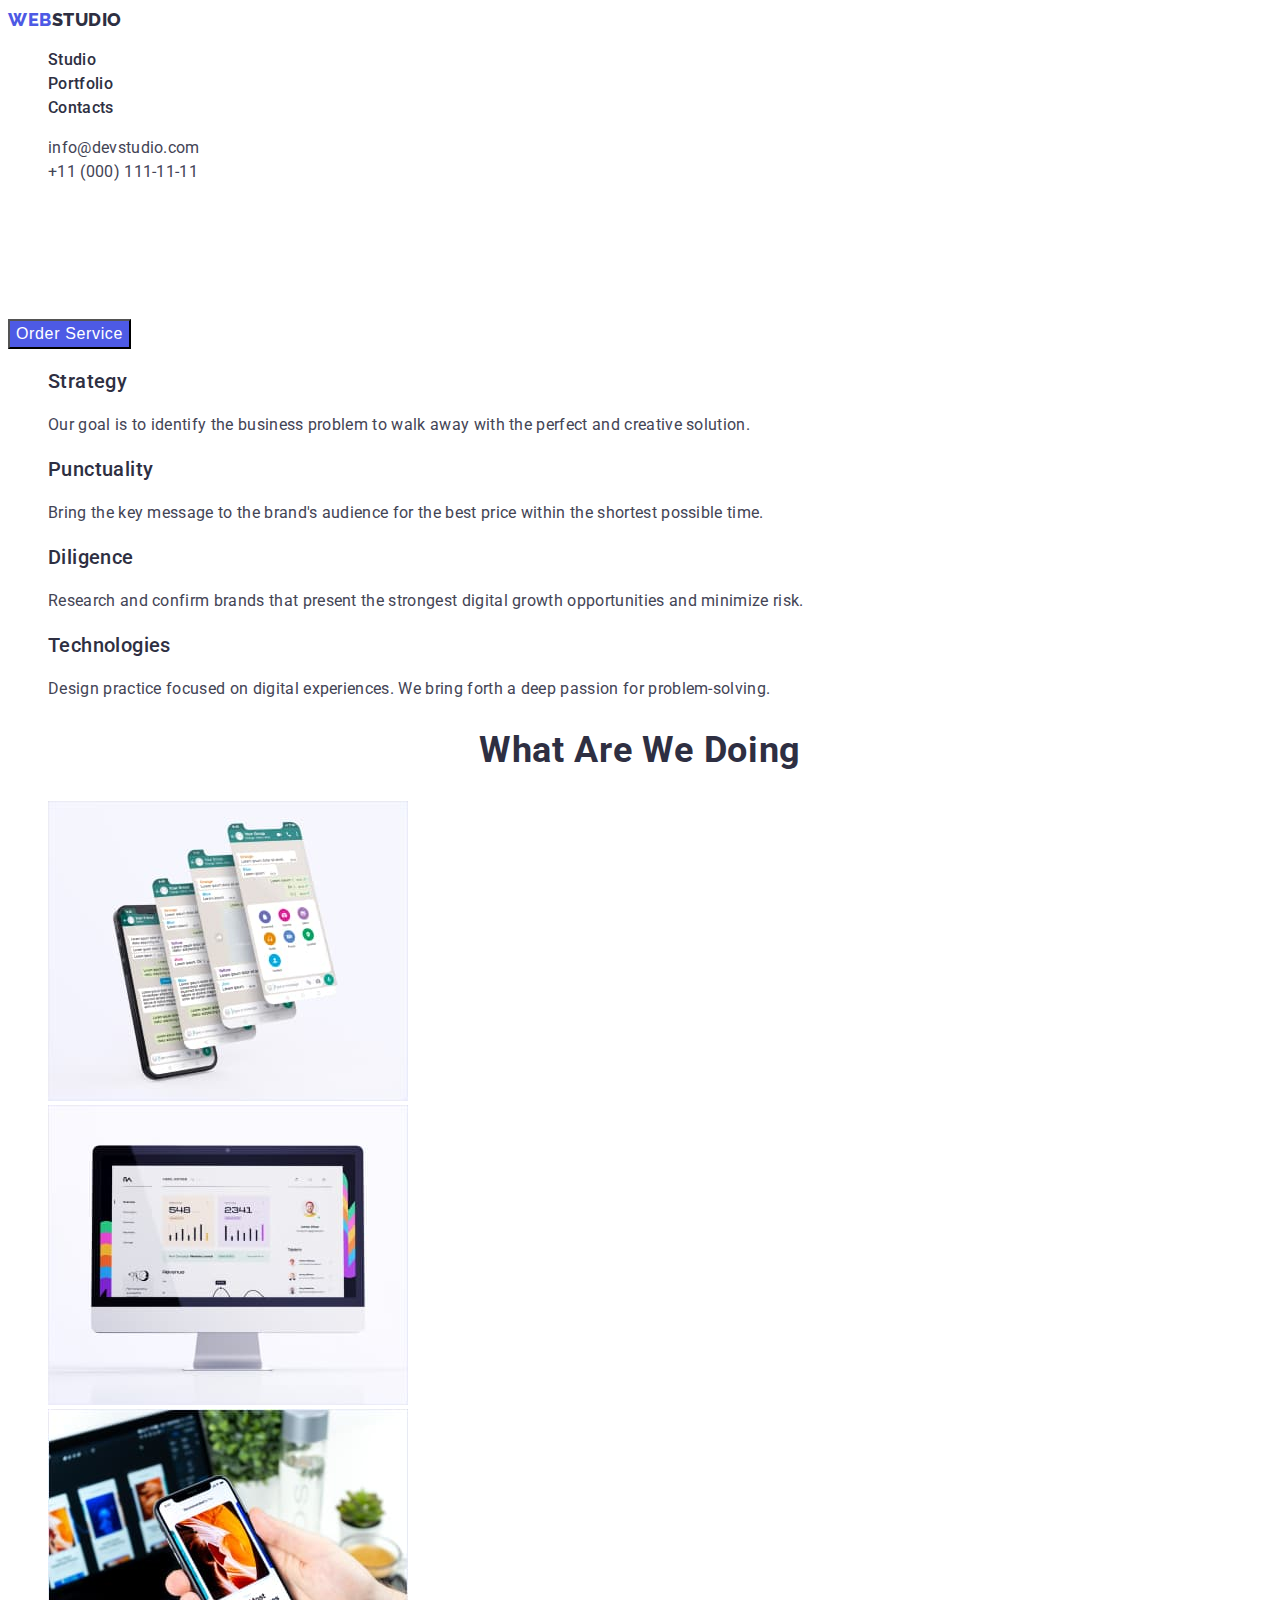
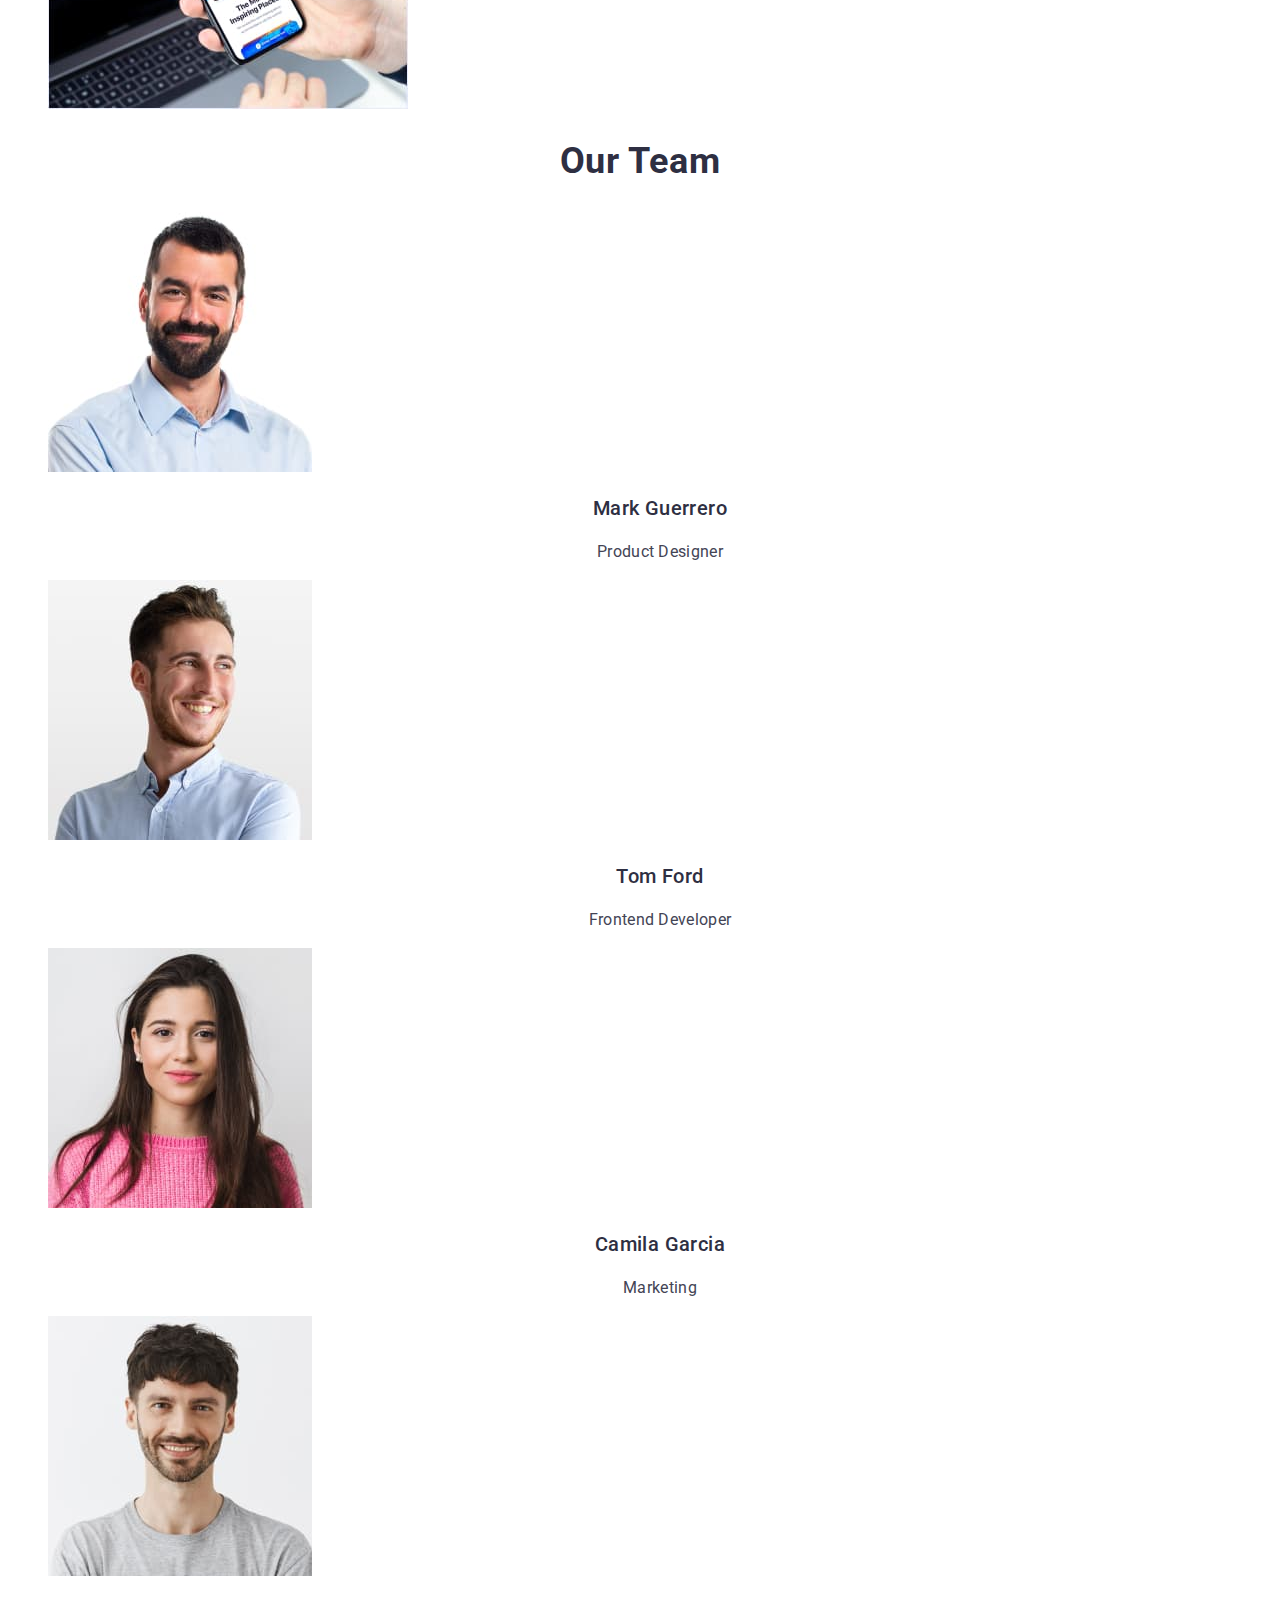
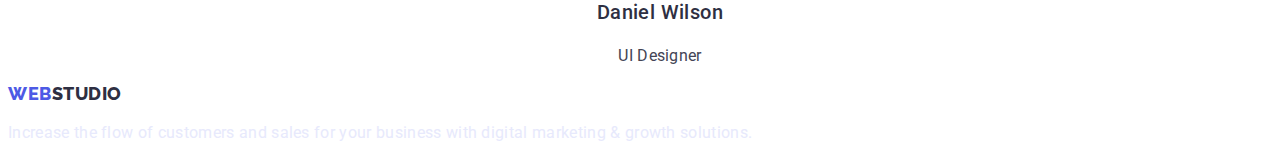
<file: index.html>
<!DOCTYPE html>
<html lang="en">
<head>
  <meta charset="UTF-8">
  <meta http-equiv="X-UA-Compatible" content="IE=edge">
  <meta name="viewport" content="width=device-width, initial-scale=1.0">
  <title>Studio</title>
  <link rel="preconnect" href="https://fonts.googleapis.com">
  <link rel="preconnect" href="https://fonts.gstatic.com" crossorigin>
  <link 
    href="https://fonts.googleapis.com/css2?family=Raleway:wght@800&family=Roboto:wght@400;500;700&display=swap" 
    rel="stylesheet">
  <link rel="stylesheet" href="./css /styles.css">
</head>
<body>

  <header class="header">
    <nav class="header-navigation">
    <a class="header-logo link" href="/index.html"><span class="iris">Web</span>Studio</a> 
    <ul class="header-list list">
      <li class="header-item"> <a class="header-link link" href="./index.html">Studio</a> </li>
      <li class="header-item"> <a class="header-link link" href="./portfolio.html">Portfolio</a> </li>
      <li class="header-item"> <a class="header-link link" href="Contacts">Contacts</a> </li>
    </ul>
    </nav>
    <ul class="header-list list">
      <li class="header-item"> <a class="header-contacts link slate" href="mailto:info@devstudio.com">info@devstudio.com</a> </li>
      <li class="header-item"> <a class="header-contacts link slate" href="tel:+11(000)1111111">+11 (000) 111-11-11</a> </li>
    </ul>
  </header>

  <main> 

    <section class="hero">
          <h1 class="hero-text">Effective Solutions for Your Business</h1> 
          <button type="button" class="hero-button button">Order Service</button>
   </section>

   <section class="skills">
        <h2 class="visually-hidden">Skills</h2>
        <ul class="skills-list list">
           <li class="skills-item">
             <h3 class="item-header">Strategy</h3>
               <p class="section-body slate">Our goal is to identify the business
                problem to walk away with the perfect and creative solution. </p>
            </li>
            <li class="skills-item">
                <h3 class="item-header">Punctuality</h3>
                <p class="section-body slate">Bring the key message to the brand's audience for the best price within the shortest possible time.</p>
            </li>
            <li class="skills-item">
                <h3 class="item-header">Diligence</h3>
                <p class="section-body slate">Research and confirm brands that present the strongest digital growth opportunities and minimize risk.</p>
            </li>
            <li class="skills-item">
                <h3 class="item-header">Technologies</h3>
                <p class="section-body slate">Design practice focused on digital experiences. We bring forth a deep passion for problem-solving.</p>
            </li>
        </ul>
 </section>

 <section class="gallery">
  <h2 class="section-header">What are we doing</h2>
  <ul class="gallery-list list">
    <li class="gallery-item"><img src="./images/gallery-1.jpg" alt="devices" width="360" height="300"></li>
    <li class="gallery-item"><img src="./images/gallery-2.jpg" alt="devices" width="360" height="300"></li>
    <li class="gallery-item"><img src="./images/gallery-3.jpg" alt="devices" width="360" height="300"></li>
  </ul>
 </section>
<section class="team">
  <h2 class="section-header">Our Team</h2>
  <ul class="team-list list">
    <li class="team-item">
       <img src="./images/team-1.jpg" alt="teammate" width="264" height="260">
      <h3 class="item-header text-center">Mark Guerrero</h3>
      <p class="section-body slate text-center">Product Designer</p>
    </li>
    <li class="team-item">
        <img src="./images/team-2.jpg" alt="teammate" width="264" height="260">
      <h3 class="item-header text-center">Tom Ford</h3>
      <p class="section-body slate text-center">Frontend Developer</p>
    </li>
    <li class="team-item">
        <img src="./images/team-3.jpg" alt="teammate" width="264" height="260">
      <h3 class="item-header text-center">Camila Garcia</h3>
      <p class="section-body slate text-center">Marketing</p>
    </li>
    <li class="team-item">
        <img src="./images/team-4.jpg" alt="teammate" width="264" height="260">
      <h3 class="item-header text-center">Daniel Wilson</h3>
      <p class="section-body slate text-center">UI Designer</p>
    </li>
  </ul>
</section>

  </main>
  <footer class="footer">
    <a class="footer-logo link" href="/index.html"><span class="iris">Web</span>Studio</a> 
    <p class="section-body cornflower">Increase the flow of customers and sales for your business with digital marketing & growth solutions.</p>
  </footer>
</body>
</html>
</file>
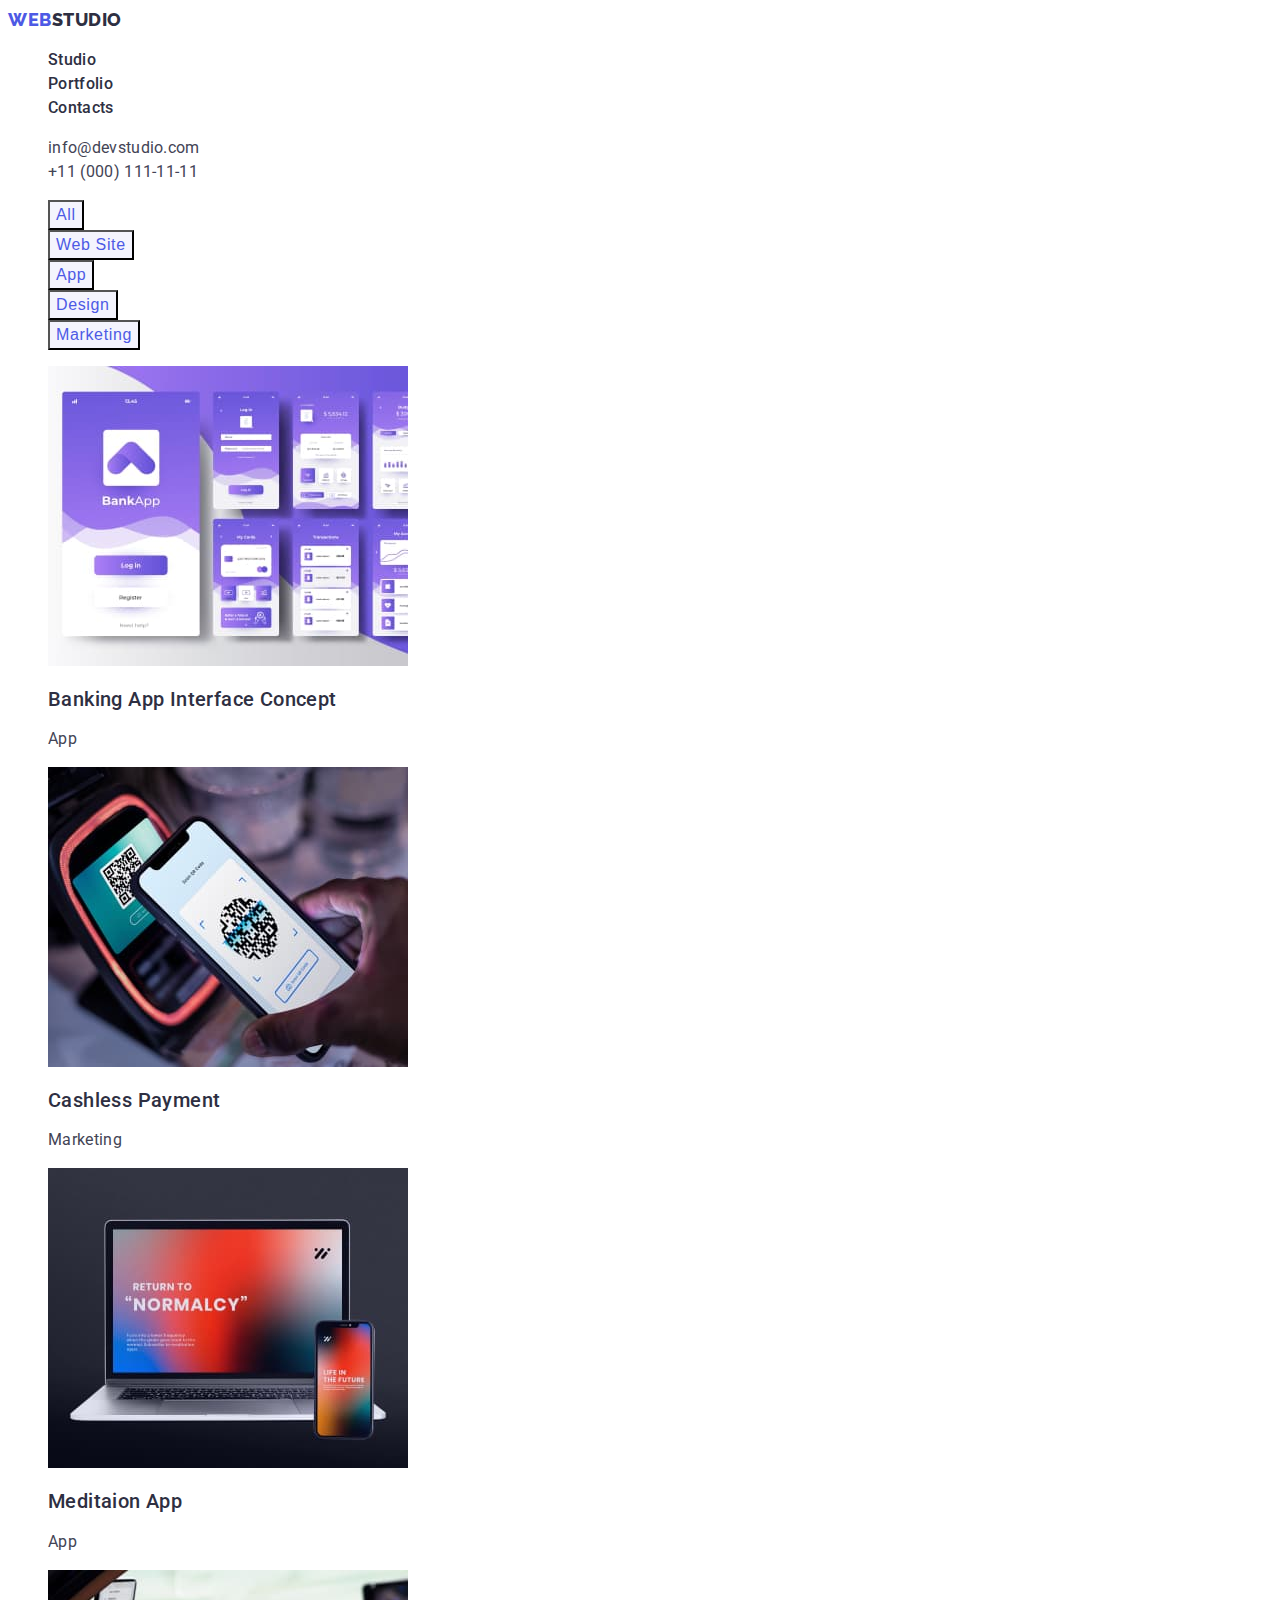
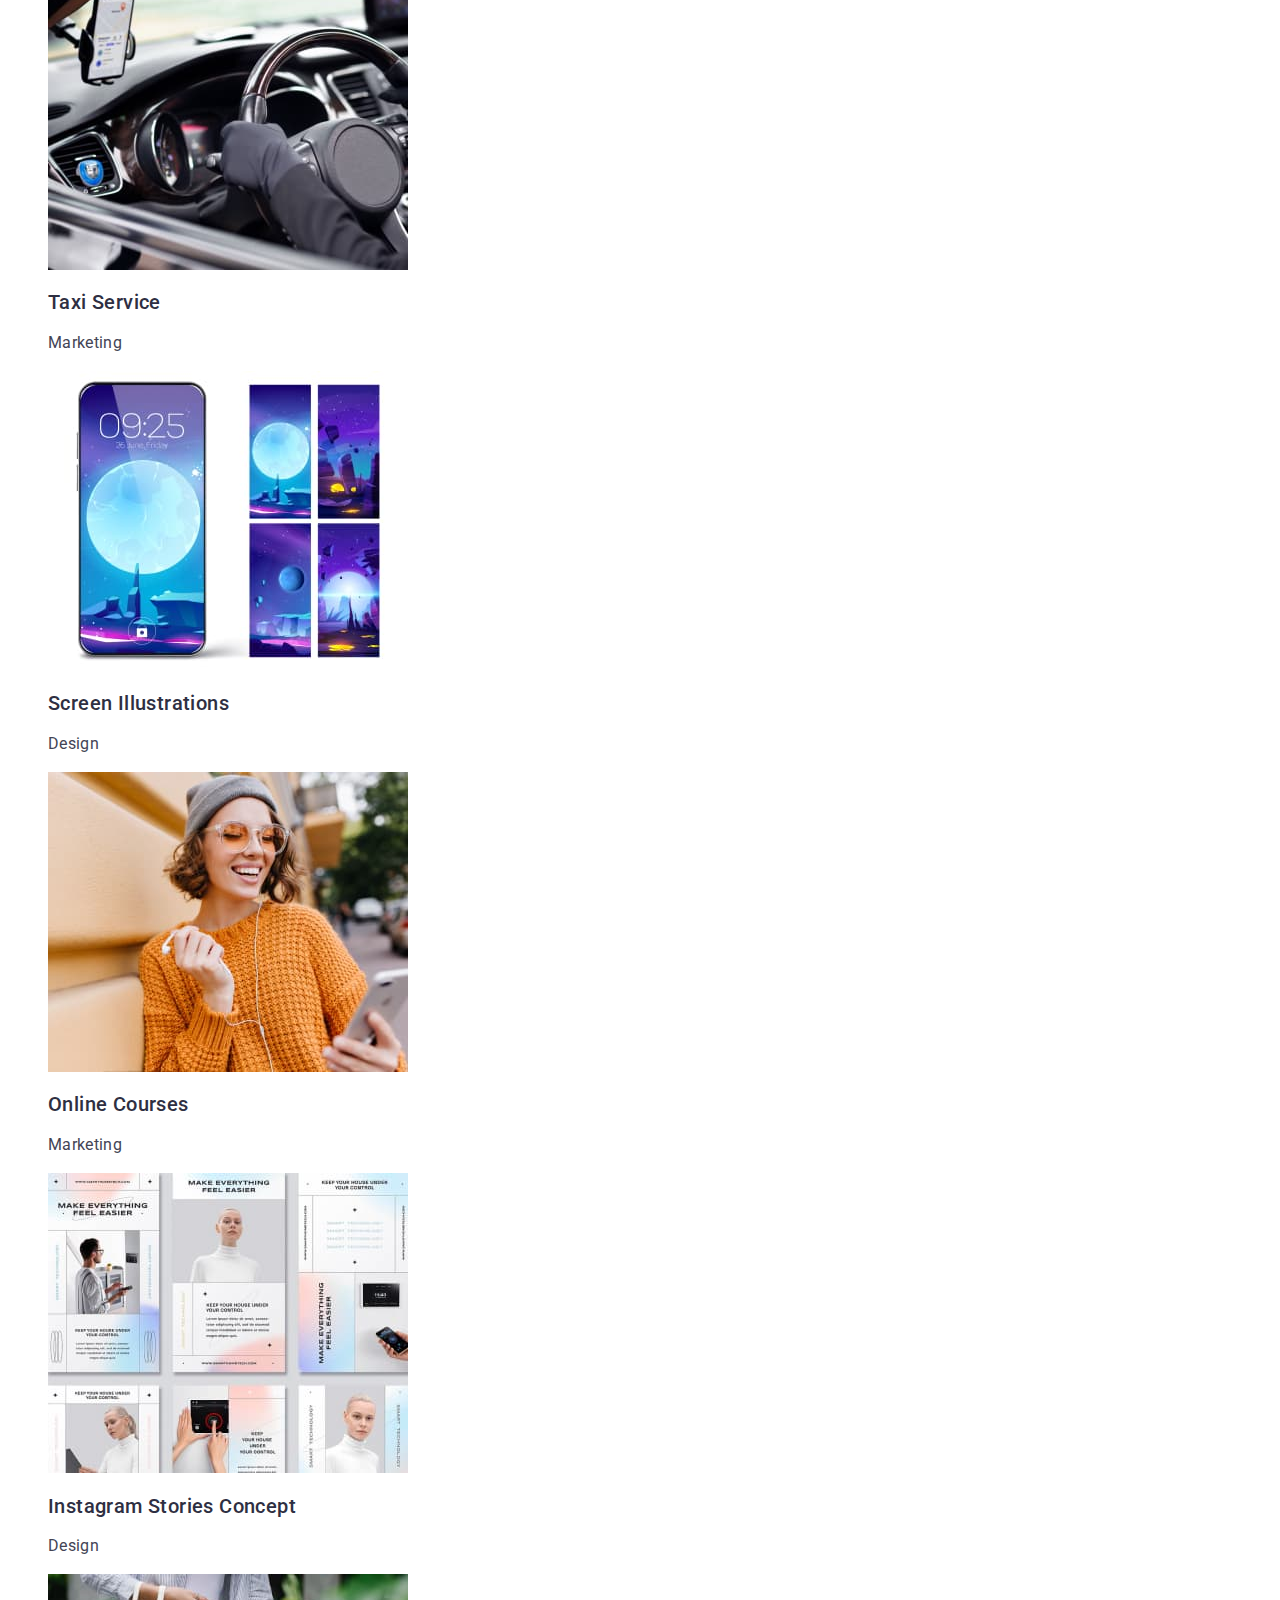
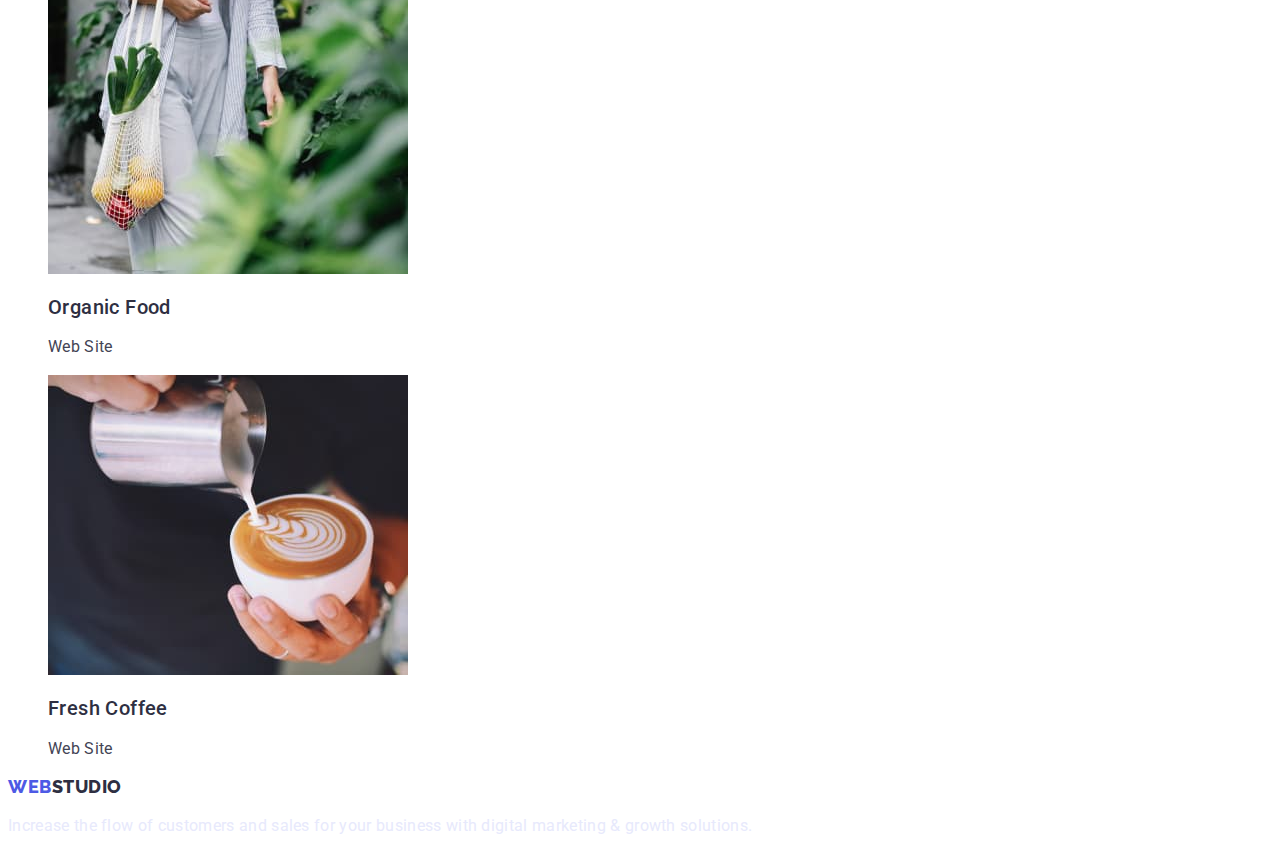
<file: portfolio.html>
<!DOCTYPE html>
<html lang="en">
<head>
  <meta charset="UTF-8">
  <meta http-equiv="X-UA-Compatible" content="IE=edge">
  <meta name="viewport" content="width=device-width, initial-scale=1.0">
  <title>Studio</title>
  <link rel="preconnect" href="https://fonts.googleapis.com">
  <link rel="preconnect" href="https://fonts.gstatic.com" crossorigin>
  <link 
    href="https://fonts.googleapis.com/css2?family=Raleway:wght@800&family=Roboto:wght@400;500;700&display=swap" 
    rel="stylesheet">
  <link rel="stylesheet" href="./css /styles.css">
</head>
<body>

  <header class="header">
    <nav class="header-navigation">
    <a class="header-logo link" href="/index.html"><span class="iris">Web</span>Studio</a> 
    <ul class="header-list list">
      <li class="header-item"> <a class="header-link link" href="./index.html">Studio</a> </li>
      <li class="header-item"> <a class="header-link link" href="./portfolio.html">Portfolio</a> </li>
      <li class="header-item"> <a class="header-link link" href="Contacts">Contacts</a> </li>
    </ul>
    </nav>
    <ul class="header-list list">
      <li class="header-item"> <a class="header-contacts link slate" href="mailto:info@devstudio.com">info@devstudio.com</a> </li>
      <li class="header-item"> <a class="header-contacts link slate" href="tel:+11(000)1111111">+11 (000) 111-11-11</a> </li>
    </ul>
  </header>

<main>
  <section class="portfolio">
    <h1 class="visually-hidden">Portfolio</h1>
    <ul class="portfolio-list list">
        <li class="portfolio-item"><button type="button" class="btn button">All</button></li>
        <li class="portfolio-item"><button type="button" class="btn button">Web Site</button></li>
        <li class="portfolio-item"><button type="button" class="btn button">App</button></li>
        <li class="portfolio-item"><button type="button" class="btn button">Design</button></li>
        <li class="portfolio-item"><button type="button" class="btn button">Marketing</button></li>
    </ul>
    <ul class="portfolio-menu-list list">
        <li class="portfolio-menu-item">
            <a href="/" class="portfolio-menu-link link">
                <img src="./images/img-bank.jpg" alt="Banking App" width="360">
                <h2 class="item-header">Banking App Interface Concept</h2>
                <p class="section-body slate">App</p>
            </a>
        </li>
        <li class="portfolio-menu-item">
            <a href="/" class="portfolio-menu-link link"> 
                <img src="./images/img-pay.jpg" alt="Marketing" width="360">
                <h2 class="item-header">Cashless Payment</h2>
                <p class="section-body slate">Marketing</p>
            </a>
        </li>
        <li class="portfolio-menu-item">
            <a href="/" class="portfolio-menu-link link">
                <img src="./images/img-medit.jpg" alt="Meditaion App" width="360">
                <h2 class="item-header">Meditaion App</h2>
                <p class="section-body slate">App</p>
            </a>
        </li>
        <li class="portfolio-menu-item">
            <a href="/" class="portfolio-menu-link link">
                <img src="./images/img-taxi.jpg" alt="Taxi Service" width="360">
                <h2 class="item-header">Taxi Service</h2>
                <p class="section-body slate">Marketing</p>
            </a>
        </li>
        <li class="portfolio-menu-item">
           <a href="/" class="portfolio-menu-link link">
                <img src="./images/img-screen.jpg" alt="Illustrations" width="360">
                <h2 class="item-header">Screen Illustrations</h2>
                <p class="section-body slate">Design</p>
           </a>
        </li>
        <li class="portfolio-menu-item">
           <a href="/" class="portfolio-menu-link link">
                <img src="./images/img-courses.jpg" alt="Online Courses" width="360">
                <h2 class="item-header">Online Courses</h2>
                <p class="section-body slate">Marketing</p>
           </a>
        </li>
        <li class="portfolio-menu-item">
            <a href="/" class="portfolio-menu-link link">
                <img src="./images/img-stories.jpg" alt="stories exemples" width="360">
                <h2 class="item-header">Instagram Stories Concept</h2>
                <p class="section-body slate">Design</p>
            </a>
        </li>
        <li class="portfolio-menu-item">
            <a href="/" class="portfolio-menu-link link">
                <img src="./images/img-food.jpg" alt="Web Site" width="360">
                <h2 class="item-header">Organic Food</h2>
                <p class="section-body slate">Web Site</p>
            </a>
        </li>
        <li class="portfolio-menu-item">
            <a href="/" class="portfolio-menu-link link">
                <img src="./images/img-coffee.jpg" alt="Web Site" width="360">
                <h2 class="item-header">Fresh Coffee</h2>
                <p class="section-body slate">Web Site</p>
            </a>
        </li>
    </ul>
</main>

  <footer class="footer">
    <a class="footer-logo link" href="/index.html"><span class="iris">Web</span>Studio</a> 
    <p class="section-body cornflower">Increase the flow of customers and sales for your business with digital marketing & growth solutions.</p>
  </footer>
</body>
</html>
</file>
<file: css /styles.css>
:root {
    --navyblue:#2E2F42;
    --slate: #434455; 
    --iris: #4D5AE5;
    --ocean: #404BBF;
    --cornflower: #E7E9FC;
    --white: #FFFFFF;
}
body {
    /* NAVY BLUE Overlays Shadows Headings*/ 
    color: #2E2F42;
    font-family: 'Roboto', sans-serif;
  }
  .list {
      list-style: none;
  }
  .link {
    text-decoration: none;
  }
  .link:hover,
  .link:focus {
  color: var(--ocean);
  } 
  .cornflower {
  /* CORNFLOWER Accent color Hairlines Subtle backgrounds*/
  color: var(--cornflower);
  }
  .iris {
  /* IRIS CTAs Focused Active states Links*/
  color: var(--iris);
  }
  .slate {
  /* SLATE Body text*/
  color: var(--slate); 
  }
  /*------------- header -------------*/
  .header {
  }
  .header-navigation {
  }
  .header-logo {
  font-family: 'Raleway', sans-serif;
  font-weight: 800;
  font-size: 18px;
  line-height: 1.33;
  /* identical to box height, or 133% */
  display: flex;
  align-items: center;
  letter-spacing: 0.03em;
  text-transform: uppercase;
  color: inherit;
  }
  .header-list {
  }
  .header-item {
  }
  .header-link {
  /* Body Medium */
  font-weight: 500;
  font-size: 16px;
  line-height: 1.5;
  /* identical to box height, or 150% */
  letter-spacing: 0.02em;
  /* NAVY BLUE Overlays Shadows Headings*/ 
  color: inherit;
  }
  
  .header-link:hover,
  .header-link:focus {
  color: var(--ocean);
  } 
  
  .header-contacts {
    /* Body */
  
  
  font-size: 16px;
  line-height: 1.5;
  /* identical to box height, or 150% */
  letter-spacing: 0.02em;
  }
  /*------------- section -------------*/
  .section-header {
  /* Header 2 */

  font-size: 36px;
  line-height: 1.11;
  /* identical to box height, or 111% */
  text-align: center;
  letter-spacing: 0.02em;
  text-transform: capitalize;
  }
  
  .item-header {
  /* Header 3 */
  
  font-weight: 500;
  font-size: 20px;
  line-height: 1.2;
  /* identical to box height, or 120% */
  letter-spacing: 0.02em;
  /* NAVY BLUE Overlays Shadows Headings*/ 
  color: var(--navyblue);
  }
  
  .text-center {
  text-align: center;
  }
  
  .section-body {
    /* Body */
    font-size: 16px;
    line-height: 1.5;
    /* or 150% */
    letter-spacing: 0.02em;
  }
  
  .button {
    cursor: pointer;
  }
  .button:hover,
  .button:focus {
  background-color: var(--ocean);
  color: var(--white);
  } 
  /*------------- hero -------------*/
  .hero {
  }
  .hero-text {
    /* Header 1 */
  font-size: 56px;
  line-height: 1.07;
  /* or 107% */
  text-align: center;
  letter-spacing: 0.02em;
  color: #FFFFFF;
  }
  .hero-button {
  /* Button Text */
  font-weight: 500;
  font-size: 16px;
  line-height: 1.5;
  /* identical to box height, or 150% */
  display: flex;
  align-items: center;
  letter-spacing: 0.04em;
  color: #FFFFFF;
  background-color: var(--iris);
  }
  /*------------- visually-hidden -------------*/
  .visually-hidden {
      position: absolute;
      width: 1px;
      height: 1px;
      margin: -1px;
      border: 0;
      padding: 0;
      
      white-space: nowrap;
      clip-path: inset(100%);
      clip: rect(0 0 0 0);
      overflow: hidden;
    }
    /* ------------------skills---------------- */
  
    .skills {
  }
  .skills-list {
  }
  
  .skills-item {
  
  }
  
  
    /* ------------------gallery---------------- */
  .gallery {
  }
  .gallery-list {
  }
  .gallery-item {
  }
    /* ------------------team---------------- */
  .team {
  }
  .team-list {
  }
  .team-item {
  }
    /* ------------------footer---------------- */
  .footer {
  }
  .footer-logo {
    font-family: 'Raleway', sans-serif;
    
    font-weight: 800;
    font-size: 18px;
    line-height: 1.16;
    /* identical to box height */
    display: flex;
    align-items: center;
    letter-spacing: 0.03em;
    text-transform: uppercase;
    /* NAVY BLUE Overlays Shadows Headings*/ 
    color: inherit
  }
  .footer-moto {
  }

/* ---------------Portfolio------------- */
.btn {

font-weight: 500;
font-size: 16px;
line-height: 1.5;
/* identical to box height, or 150% */
display: flex;
align-items: center;
text-align: center;
letter-spacing: 0.04em;
/* IRIS */
color: #4D5AE5;
background-color: #F4F4FD;
}
</file>
